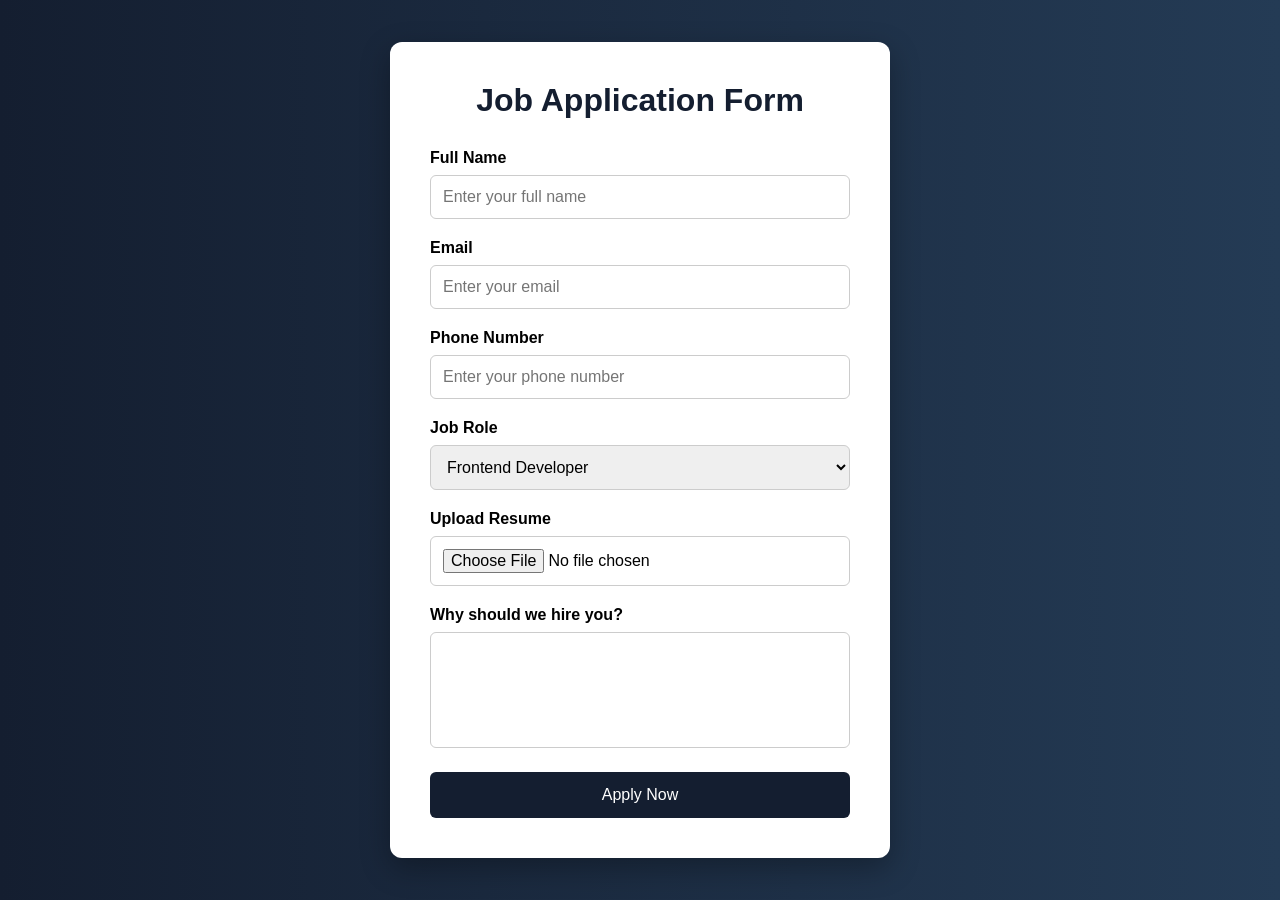
<file: Project 2 job application/index.html>
<!DOCTYPE html>
<html lang="en">
<head>
    <meta charset="UTF-8">
    <meta name="viewport" content="width=device-width, initial-scale=1.0">
    <title>Job Application Form</title>

    <link rel="stylesheet" href="style.css">
</head>
<body>

    <div class="container">

        <div class="form-box">

            <h1>Job Application Form</h1>

            <form>

                <div class="input-group">
                    <label>Full Name</label>
                    <input type="text" placeholder="Enter your full name">
                </div>

                <div class="input-group">
                    <label>Email</label>
                    <input type="email" placeholder="Enter your email">
                </div>

                <div class="input-group">
                    <label>Phone Number</label>
                    <input type="text" placeholder="Enter your phone number">
                </div>

                <div class="input-group">
                    <label>Job Role</label>

                    <select>
                        <option>Frontend Developer</option>
                        <option>Backend Developer</option>
                        <option>Full Stack Developer</option>
                        <option>UI/UX Designer</option>
                    </select>
                </div>

                <div class="input-group">
                    <label>Upload Resume</label>
                    <input type="file">
                </div>

                <div class="input-group">
                    <label>Why should we hire you?</label>
                    <textarea rows="5"></textarea>
                </div>

                <button type="submit">Apply Now</button>

            </form>

        </div>

    </div>

</body>
</html>
</file>
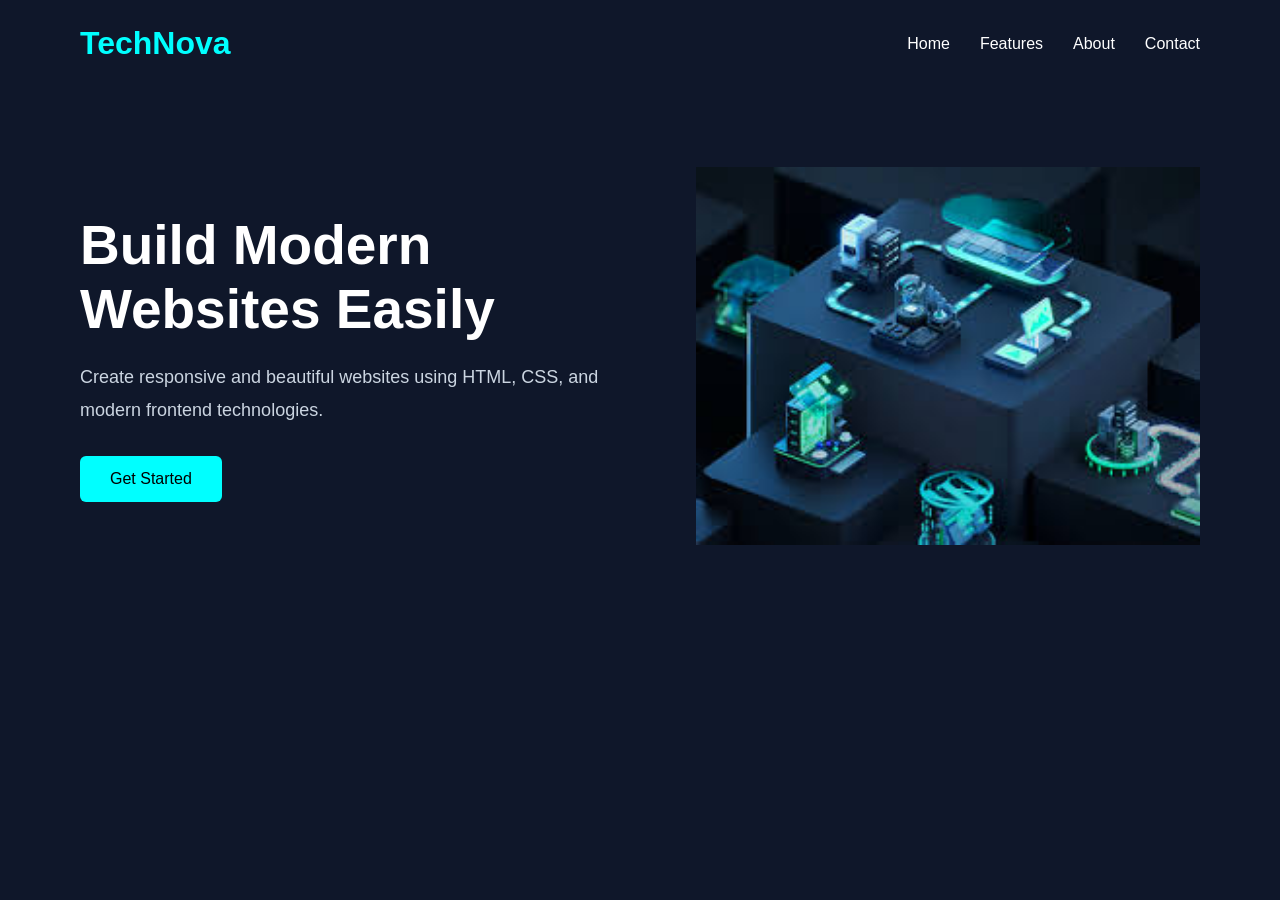
<file: Project 4 landing page/index.html>
<!DOCTYPE html>
<html lang="en">
<head>
    <meta charset="UTF-8">
    <meta name="viewport" content="width=device-width, initial-scale=1.0">
    <title>Landing Page</title>

    <link rel="stylesheet" href="style.css">
</head>
<body>

    <header>

        <nav>
            <h1>TechNova</h1>

            <ul>
                <li>Home</li>
                <li>Features</li>
                <li>About</li>
                <li>Contact</li>
            </ul>
        </nav>

        <div class="hero-section">

            <div class="left-content">

                <h2>Build Modern Websites Easily</h2>

                <p>
                    Create responsive and beautiful websites using
                    HTML, CSS, and modern frontend technologies.
                </p>

                <button>Get Started</button>

            </div>

            <div class="right-content">
                <img src="images/hero.png" alt="Hero Image">
            </div>

        </div>

    </header>

</body>
</html>
</file>
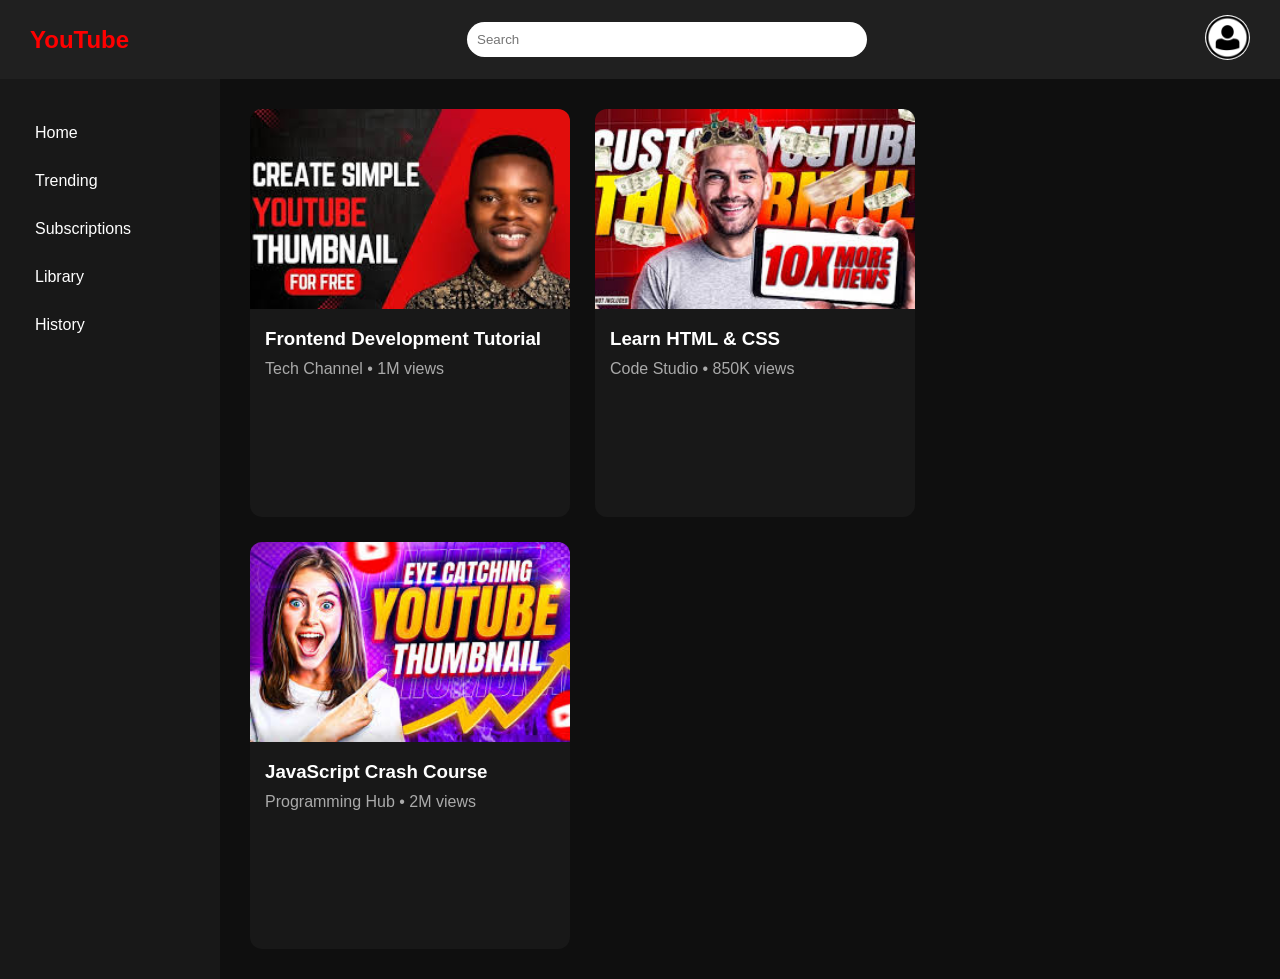
<file: Project 7 youtube clone/index.html>
<!DOCTYPE html>
<html lang="en">
<head>
    <meta charset="UTF-8">
    <meta name="viewport" content="width=device-width, initial-scale=1.0">
    <title>YouTube Clone</title>

    <link rel="stylesheet" href="style.css">
</head>
<body>

    <nav>

        <div class="logo">
            <h1>YouTube</h1>
        </div>

        <div class="search-bar">
            <input type="text" placeholder="Search">
        </div>

        <div class="profile">
            <img src="images/profile.jpg">
        </div>

    </nav>

    <div class="container">

        <aside class="sidebar">

            <ul>
                <li>Home</li>
                <li>Trending</li>
                <li>Subscriptions</li>
                <li>Library</li>
                <li>History</li>
            </ul>

        </aside>

        <main class="videos">

            <div class="video-card">

                <img src="images/thumbnail1.jpg">

                <h3>Frontend Development Tutorial</h3>

                <p>Tech Channel • 1M views</p>

            </div>

            <div class="video-card">

                <img src="images/thumbnail2.jpg">

                <h3>Learn HTML & CSS</h3>

                <p>Code Studio • 850K views</p>

            </div>

            <div class="video-card">

                <img src="images/thumbnail3.jpg">

                <h3>JavaScript Crash Course</h3>

                <p>Programming Hub • 2M views</p>

            </div>

        </main>

    </div>

</body>
</html>
</file>
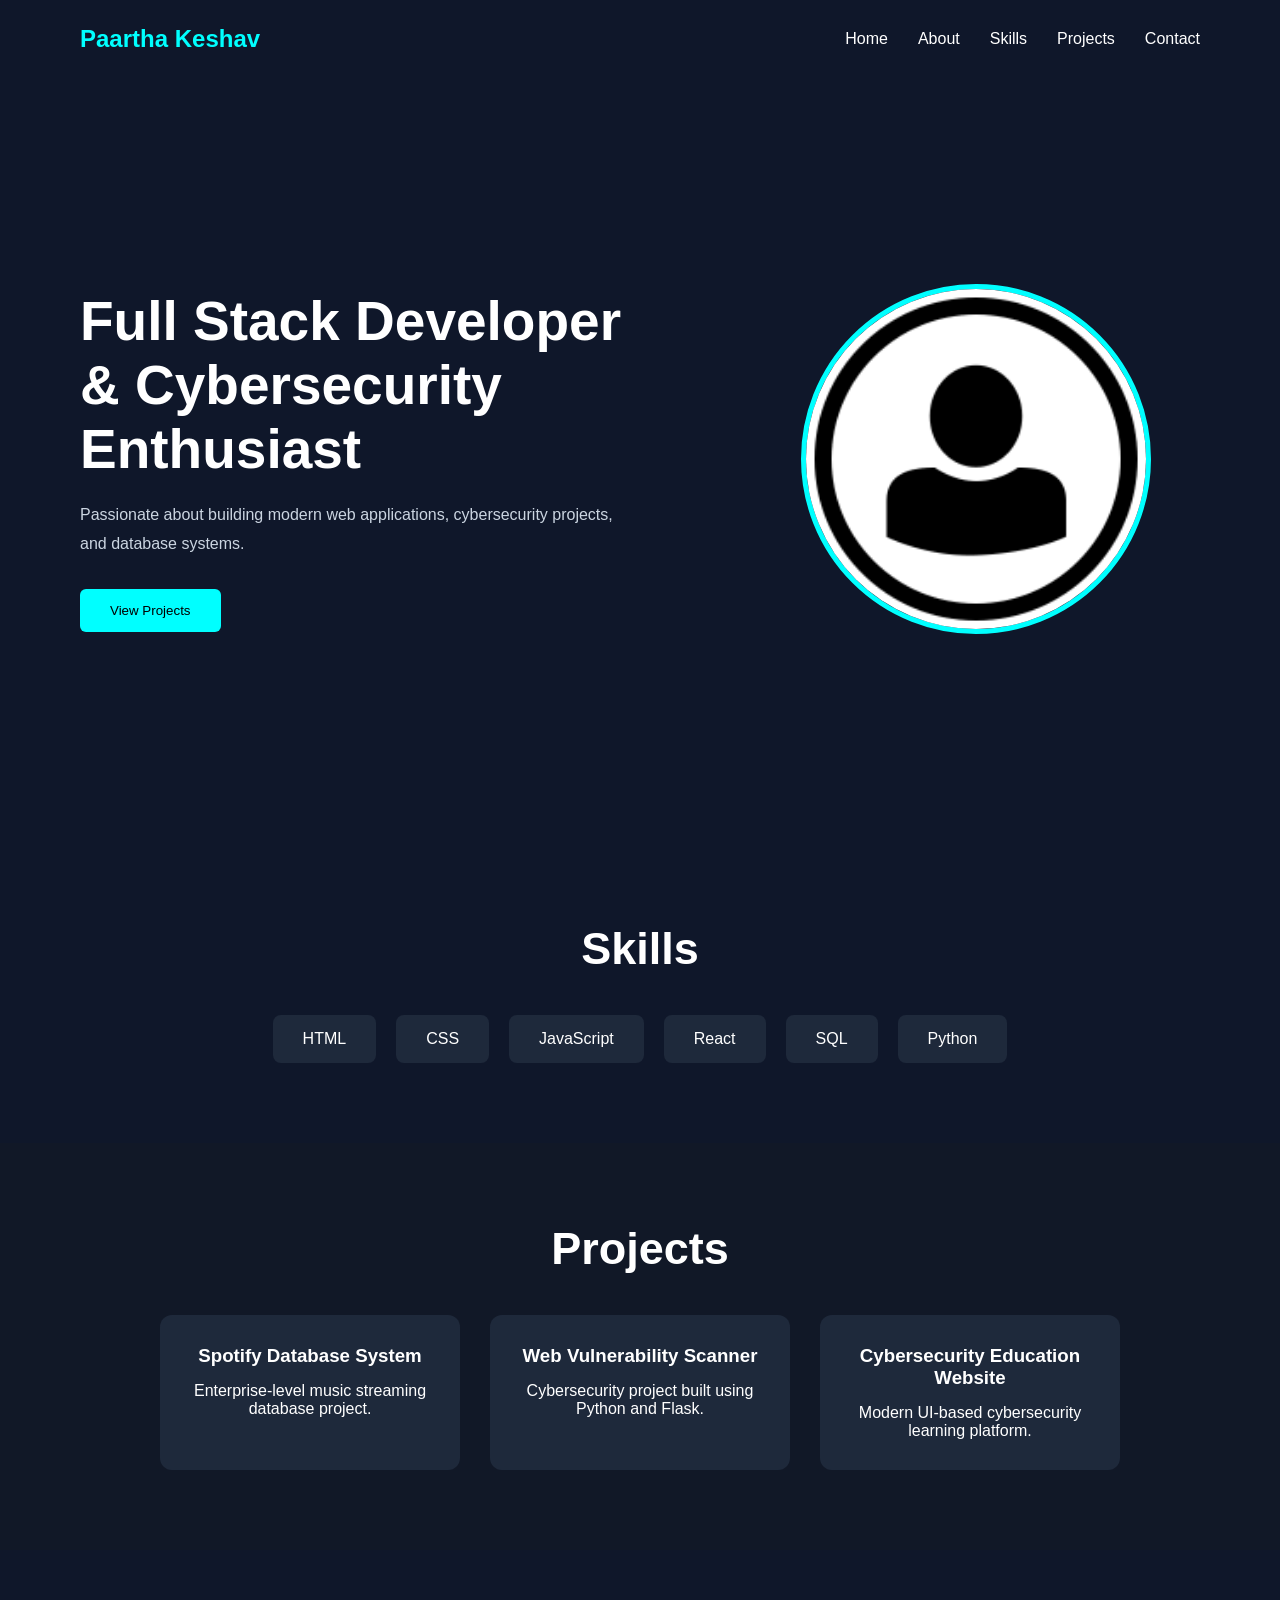
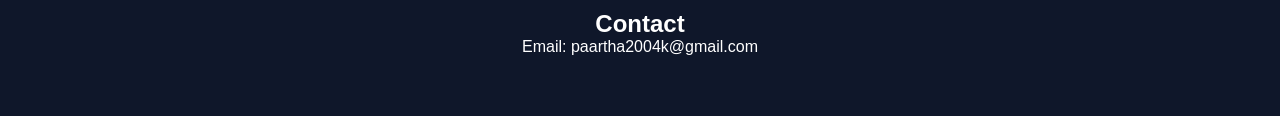
<file: Project 8 portfolio website/index.html>
<!DOCTYPE html>
<html lang="en">
<head>
    <meta charset="UTF-8">
    <meta name="viewport" content="width=device-width, initial-scale=1.0">
    <title>Portfolio Website</title>

    <link rel="stylesheet" href="style.css">
</head>
<body>

    <header>

        <nav>

            <h1>Paartha Keshav</h1>

            <ul>
                <li>Home</li>
                <li>About</li>
                <li>Skills</li>
                <li>Projects</li>
                <li>Contact</li>
            </ul>

        </nav>

        <div class="hero">

            <div class="left">

                <h2>Full Stack Developer & Cybersecurity Enthusiast</h2>

                <p>
                    Passionate about building modern web applications,
                    cybersecurity projects, and database systems.
                </p>

                <button>View Projects</button>

            </div>

            <div class="right">

                <img src="images/profile.jpg" alt="Profile">

            </div>

        </div>

    </header>

    <section class="skills">

        <h2>Skills</h2>

        <div class="skill-boxes">

            <div class="box">HTML</div>
            <div class="box">CSS</div>
            <div class="box">JavaScript</div>
            <div class="box">React</div>
            <div class="box">SQL</div>
            <div class="box">Python</div>

        </div>

    </section>

    <section class="projects">

        <h2>Projects</h2>

        <div class="project-cards">

            <div class="card">
                <h3>Spotify Database System</h3>
                <p>Enterprise-level music streaming database project.</p>
            </div>

            <div class="card">
                <h3>Web Vulnerability Scanner</h3>
                <p>Cybersecurity project built using Python and Flask.</p>
            </div>

            <div class="card">
                <h3>Cybersecurity Education Website</h3>
                <p>Modern UI-based cybersecurity learning platform.</p>
            </div>

        </div>

    </section>

    <section class="contact">

        <h2>Contact</h2>

        <p>Email: paartha2004k@gmail.com</p>

    </section>

</body>
</html>
</file>
<file: Project 2 job application/style.css>
*{
    margin:0;
    padding:0;
    box-sizing:border-box;
}

body{
    font-family:Arial, Helvetica, sans-serif;
    background:linear-gradient(to right,#141e30,#243b55);
    min-height:100vh;
    display:flex;
    justify-content:center;
    align-items:center;
    padding:40px;
}

.container{
    width:100%;
    display:flex;
    justify-content:center;
}

.form-box{
    background:white;
    width:500px;
    padding:40px;
    border-radius:12px;
    box-shadow:0 10px 30px rgba(0,0,0,0.3);
}

.form-box h1{
    text-align:center;
    margin-bottom:30px;
    color:#141e30;
}

.input-group{
    margin-bottom:20px;
}

.input-group label{
    display:block;
    margin-bottom:8px;
    font-weight:bold;
}

input,
select,
textarea{
    width:100%;
    padding:12px;
    border:1px solid #ccc;
    border-radius:6px;
    font-size:16px;
}

textarea{
    resize:none;
}

button{
    width:100%;
    padding:14px;
    background:#141e30;
    color:white;
    border:none;
    border-radius:6px;
    font-size:16px;
    cursor:pointer;
    transition:0.3s;
}

button:hover{
    background:#243b55;
}
</file>
<file: Project 4 landing page/style.css>
*{
    margin:0;
    padding:0;
    box-sizing:border-box;
}

body{
    font-family:Arial, Helvetica, sans-serif;
    background:#0f172a;
    color:white;
}

header{
    width:100%;
    min-height:100vh;
}

nav{
    display:flex;
    justify-content:space-between;
    align-items:center;
    padding:25px 80px;
}

nav h1{
    color:cyan;
    font-size:32px;
}

nav ul{
    display:flex;
    list-style:none;
    gap:30px;
}

nav ul li{
    cursor:pointer;
    transition:0.3s;
}

nav ul li:hover{
    color:cyan;
}

.hero-section{
    display:flex;
    justify-content:space-between;
    align-items:center;
    padding:80px;
}

.left-content{
    width:50%;
}

.left-content h2{
    font-size:55px;
    margin-bottom:20px;
}

.left-content p{
    font-size:18px;
    line-height:1.8;
    margin-bottom:30px;
    color:#cbd5e1;
}

button{
    padding:14px 30px;
    border:none;
    background:cyan;
    color:black;
    font-size:16px;
    border-radius:6px;
    cursor:pointer;
    transition:0.3s;
}

button:hover{
    background:white;
}

.right-content{
    width:45%;
}

.right-content img{
    width:100%;
}
</file>
<file: Project 7 youtube clone/style.css>
*{
    margin:0;
    padding:0;
    box-sizing:border-box;
}

body{
    font-family:Arial, Helvetica, sans-serif;
    background:#0f0f0f;
    color:white;
}

nav{
    display:flex;
    justify-content:space-between;
    align-items:center;
    padding:15px 30px;
    background:#202020;
    position:sticky;
    top:0;
}

.logo h1{
    color:red;
}

.search-bar input{
    width:400px;
    padding:10px;
    border:none;
    border-radius:20px;
    outline:none;
}

.profile img{
    width:45px;
    height:45px;
    border-radius:50%;
    object-fit:cover;
}

.container{
    display:flex;
}

.sidebar{
    width:220px;
    height:100vh;
    background:#181818;
    padding:30px 20px;
}

.sidebar ul{
    list-style:none;
}

.sidebar ul li{
    padding:15px;
    cursor:pointer;
    border-radius:8px;
    transition:0.3s;
}

.sidebar ul li:hover{
    background:#303030;
}

.videos{
    flex:1;
    display:flex;
    gap:25px;
    padding:30px;
    flex-wrap:wrap;
}

.video-card{
    width:320px;
    background:#181818;
    border-radius:12px;
    overflow:hidden;
    transition:0.3s;
}

.video-card:hover{
    transform:translateY(-8px);
}

.video-card img{
    width:100%;
    height:200px;
    object-fit:cover;
}

.video-card h3{
    padding:15px 15px 10px;
}

.video-card p{
    padding:0 15px 20px;
    color:#aaaaaa;
}
</file>
<file: Project 8 portfolio website/style.css>
*{
    margin:0;
    padding:0;
    box-sizing:border-box;
}

body{
    font-family:Arial, Helvetica, sans-serif;
    background:#0f172a;
    color:white;
}

nav{
    display:flex;
    justify-content:space-between;
    align-items:center;
    padding:25px 80px;
}

nav h1{
    color:cyan;
}

nav ul{
    display:flex;
    list-style:none;
    gap:30px;
}

nav ul li{
    cursor:pointer;
    transition:0.3s;
}

nav ul li:hover{
    color:cyan;
}

.hero{
    min-height:85vh;
    display:flex;
    justify-content:space-between;
    align-items:center;
    padding:0 80px;
}

.left{
    width:50%;
}

.left h2{
    font-size:55px;
    margin-bottom:20px;
}

.left p{
    line-height:1.8;
    margin-bottom:30px;
    color:#cbd5e1;
}

button{
    padding:14px 30px;
    border:none;
    background:cyan;
    color:black;
    border-radius:6px;
    cursor:pointer;
    transition:0.3s;
}

button:hover{
    background:white;
}

.right{
    width:40%;
    text-align:center;
}

.right img{
    width:350px;
    height:350px;
    object-fit:cover;
    border-radius:50%;
    border:5px solid cyan;
}

.skills{
    padding:80px;
    text-align:center;
}

.skills h2{
    font-size:45px;
    margin-bottom:40px;
}

.skill-boxes{
    display:flex;
    justify-content:center;
    flex-wrap:wrap;
    gap:20px;
}

.box{
    padding:15px 30px;
    background:#1e293b;
    border-radius:8px;
    transition:0.3s;
}

.box:hover{
    background:cyan;
    color:black;
}

.projects{
    padding:80px;
    background:#111827;
    text-align:center;
}

.projects h2{
    font-size:45px;
    margin-bottom:40px;
}

.project-cards{
    display:flex;
    justify-content:center;
    gap:30px;
    flex-wrap:wrap;
}

.card{
    width:300px;
    background:#1e293b;
    padding:30px;
    border-radius:12px;
    transition:0.3s;
}

.card:hover{
    transform:translateY(-10px);
}

.card h3{
    margin-bottom:15px;
}

.contact{
    padding:60px;
    text-align:center;
}
</file>
